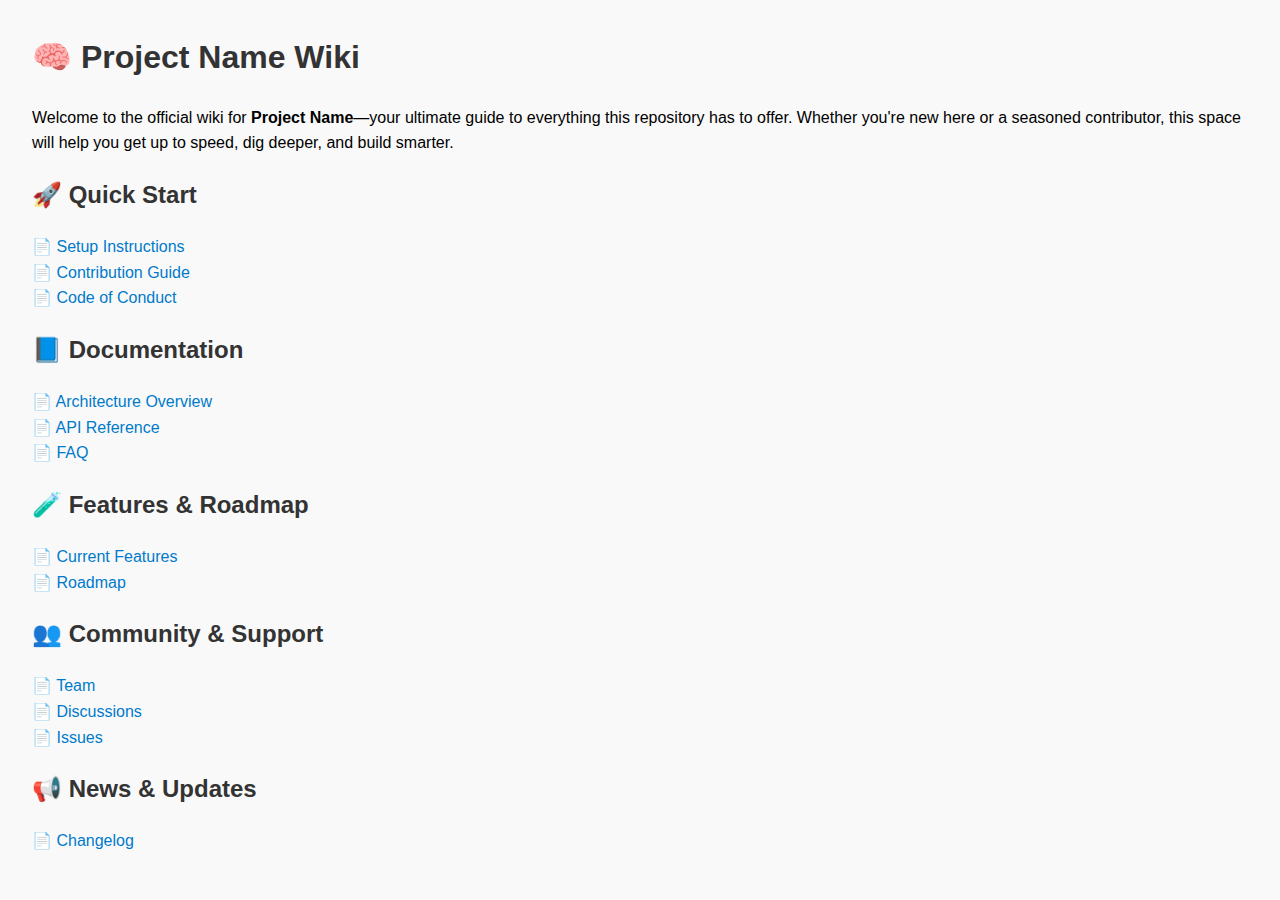
<file: New folder/index.html>
<!DOCTYPE html>
<html lang="en">
<head>
  <meta charset="UTF-8">
  <title>Project Name Wiki</title>
  <style>
    body {
      font-family: Arial, sans-serif;
      line-height: 1.6;
      margin: 2em;
      background-color: #f9f9f9;
    }
    h1, h2 {
      color: #333;
    }
    ul {
      list-style: none;
      padding-left: 0;
    }
    li::before {
      content: "📄 ";
    }
    a {
      color: #007acc;
      text-decoration: none;
    }
    a:hover {
      text-decoration: underline;
    }
  </style>
</head>
<body>
  <h1>🧠 Project Name Wiki</h1>
  <p>Welcome to the official wiki for <strong>Project Name</strong>—your ultimate guide to everything this repository has to offer. Whether you're new here or a seasoned contributor, this space will help you get up to speed, dig deeper, and build smarter.</p>

  <h2>🚀 Quick Start</h2>
  <ul>
    <li><a href="setup.md">Setup Instructions</a></li>
    <li><a href="contributing.md">Contribution Guide</a></li>
    <li><a href="code-of-conduct.md">Code of Conduct</a></li>
  </ul>

  <h2>📘 Documentation</h2>
  <ul>
    <li><a href="architecture.md">Architecture Overview</a></li>
    <li><a href="api.md">API Reference</a></li>
    <li><a href="faq.md">FAQ</a></li>
  </ul>

  <h2>🧪 Features & Roadmap</h2>
  <ul>
    <li><a href="features.md">Current Features</a></li>
    <li><a href="roadmap.md">Roadmap</a></li>
  </ul>

  <h2>👥 Community & Support</h2>
  <ul>
    <li><a href="team.md">Team</a></li>
    <li><a href="https://github.com/yourrepo/discussions">Discussions</a></li>
    <li><a href="https://github.com/yourrepo/issues">Issues</a></li>
  </ul>

  <h2>📢 News & Updates</h2>
  <ul>
    <li><a href="changelog.md">Changelog</a></li>
  </ul>
</body>
</html>
</file>
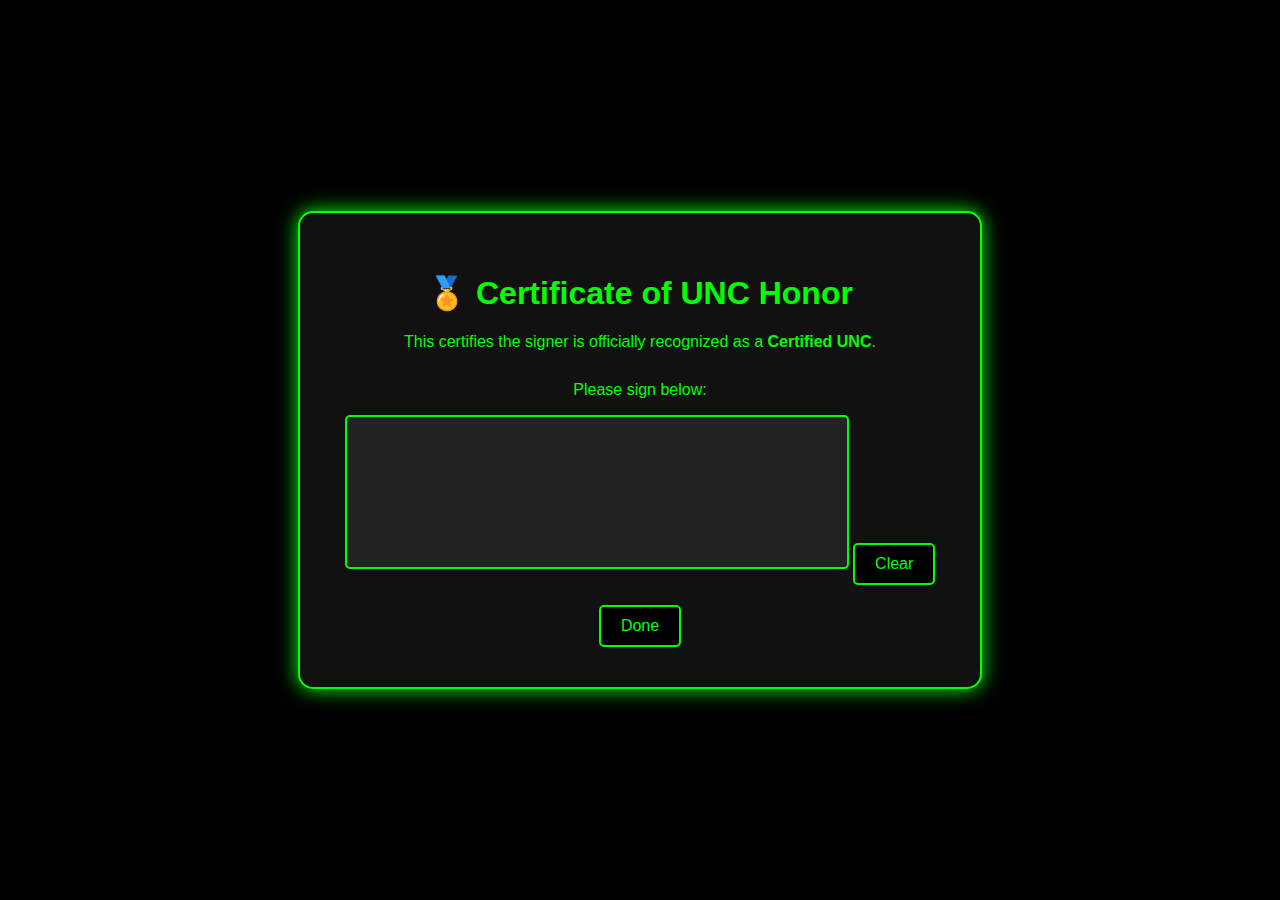
<file: New folder/unccertif.html>
<!DOCTYPE html>
<html lang="en">
<head>
  <meta charset="UTF-8">
  <title>Certified UNC Signature</title>
  <style>
    body {
      background-color: black;
      color: rgb(0, 255, 4);
      font-family: Arial, sans-serif;
      display: flex;
      justify-content: center;
      align-items: center;
      height: 100vh;
      margin: 0;
    }

    .certificate-box {
      background-color: #111;
      border: 2px solid rgb(0, 255, 4);
      padding: 40px;
      border-radius: 15px;
      text-align: center;
      box-shadow: 0 0 20px rgb(0, 255, 4);
      width: 600px;
    }

    canvas {
      border: 2px solid rgb(0, 255, 4);
      background-color: #222;
      border-radius: 5px;
      cursor: crosshair;
    }

    .done-button {
      margin-top: 20px;
      background-color: black;
      color: rgb(0, 255, 4);
      border: 2px solid rgb(0, 255, 4);
      padding: 10px 20px;
      font-size: 16px;
      border-radius: 5px;
      cursor: pointer;
    }

    .done-button:hover {
      background-color: rgb(0, 255, 4);
      color: black;
    }
  </style>
</head>
<body>
  <div class="certificate-box">
    <h1>🏅 Certificate of UNC Honor</h1>
    <p>This certifies the signer is officially recognized as a <strong>Certified UNC</strong>.</p>

    <p style="margin-top:30px;">Please sign below:</p>
    <canvas id="signatureCanvas" width="500" height="150"></canvas>

    <button class="done-button" onclick="clearCanvas()">Clear</button>
    <button class="done-button" onclick="alert('Thank you for signing! Your certificate is now complete.')">Done</button>
  </div>

  <script>
    const canvas = document.getElementById('signatureCanvas');
    const ctx = canvas.getContext('2d');
    let drawing = false;

    canvas.addEventListener('mousedown', () => drawing = true);
    canvas.addEventListener('mouseup', () => drawing = false);
    canvas.addEventListener('mouseout', () => drawing = false);
    canvas.addEventListener('mousemove', draw);

    function draw(event) {
      if (!drawing) return;
      const rect = canvas.getBoundingClientRect();
      ctx.strokeStyle = 'rgb(0, 255, 4)';
      ctx.lineWidth = 2;
      ctx.lineCap = 'round';
      ctx.lineTo(event.clientX - rect.left, event.clientY - rect.top);
      ctx.stroke();
      ctx.beginPath();
      ctx.moveTo(event.clientX - rect.left, event.clientY - rect.top);
    }

    function clearCanvas() {
      ctx.clearRect(0, 0, canvas.width, canvas.height);
      ctx.beginPath();
    }
  </script>
</body>
</html>
</file>
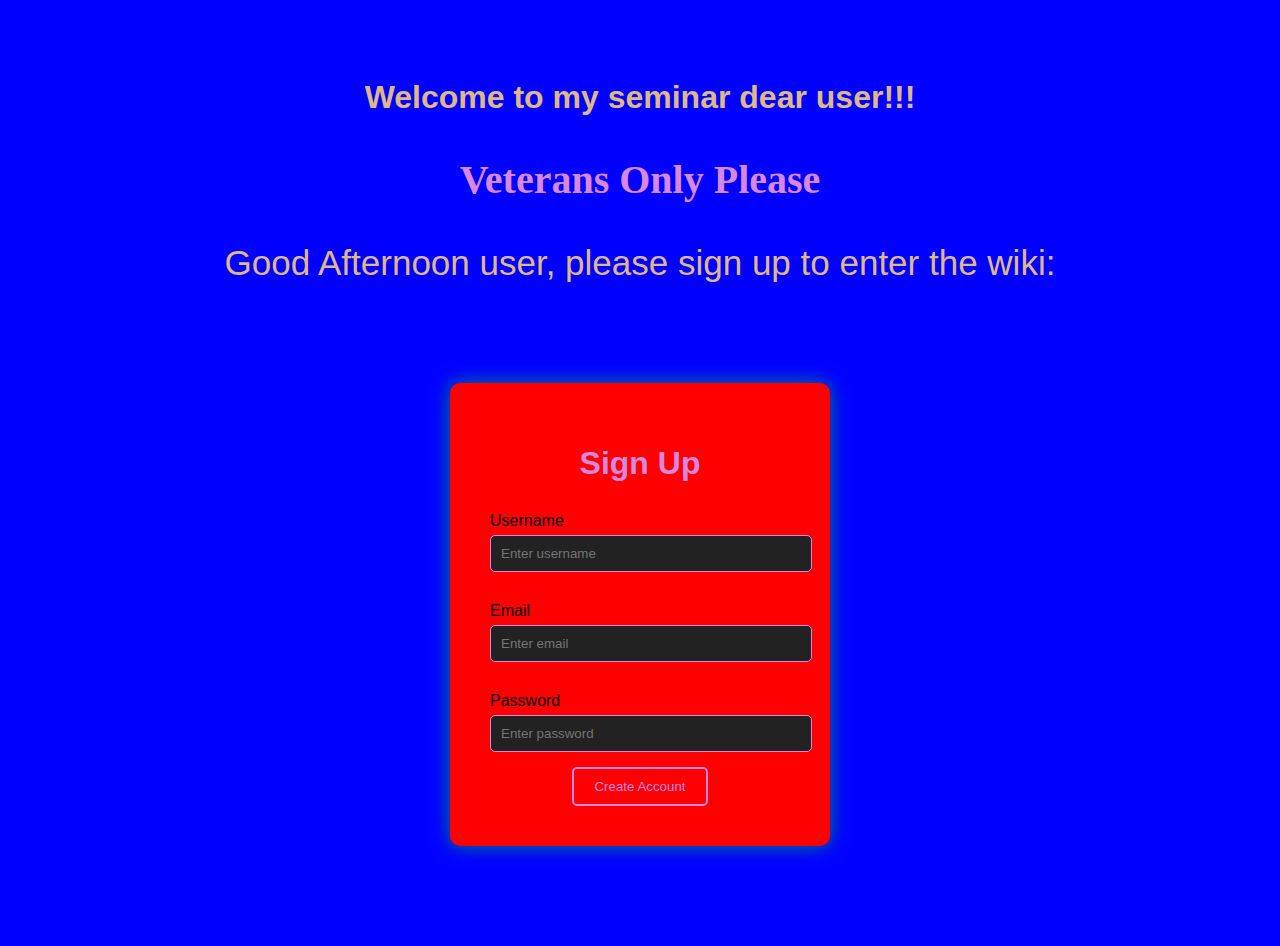
<file: New folder/uncpage.html>
<!DOCTYPE html>
<html> 
<head>
    <title> So you wanna login to the wiki?</title> 
    <link rel="stylesheet" href="uncstyle.css">
</head>
<body> 
    <h1> Welcome to my seminar dear user!!!</h1>
    <h3> Veterans Only Please</h3>
    <p> Good Afternoon user, please sign up to enter the wiki:</p>
    <div class="signup-container">
    <h1>Sign Up</h1>
    <form>
      <label for="username">Username</label>
      <input type="text" id="username" name="username" placeholder="Enter username" required>

      <label for="email">Email</label>
      <input type="email" id="email" name="email" placeholder="Enter email" required>

      <label for="password">Password</label>
      <input type="password" id="password" name="password" placeholder="Enter password" required>
      <a href="unccertif.html">
      <button type="button">Create Account</button>
      </a>
    </form>
  </div>


</body>    
</html>
</file>
<file: New folder/uncstyle.css>
body {
    font-family: Arial, sans-serif;
    background-color: blue;
    text-align: center;
    padding-top: 50px;
}
h1 {
    color: burlywood;
}
h2 {
    color: red;
    text-align: center;
    font-size: 100px;
}
p {
    color: burlywood;
    font-size: 35px;
    margin-top: 15px;
}
h3 {
    color: rgb(215, 135, 222);
    font-size: 40px;
    font-family: fantasy;
}
.signup-container {
  background-color: red;
  padding: 40px;
  width: 300px;
  margin: 100px auto;
  box-shadow: 0 0 20px rgba(0,255,4,0.5);
  border-radius: 10px;
  text-align: center;
}

.signup-container h1 {
  margin-bottom: 30px;
  color: rgb(215, 135, 222);
}

form label {
  display: block;
  text-align: left;
  margin: 15px 0 5px;
}

form input {
  width: 100%;
  padding: 10px;
  margin-bottom: 15px;
  border: 1px solid rgb(215, 135, 222);
  border-radius: 5px;
  background-color: #222;
  color: rgb(215, 135, 222);
}

button {
  background-color: red;
  color: rgb(215, 135, 222);
  border: 2px solid rgb(215, 135, 222);
  padding: 10px 20px;
  border-radius: 5px;
  cursor: pointer;
  transition: 0.3s ease;
}

button:hover {
  background-color: rgb(215, 135, 222);
  color: black;
}
</file>
